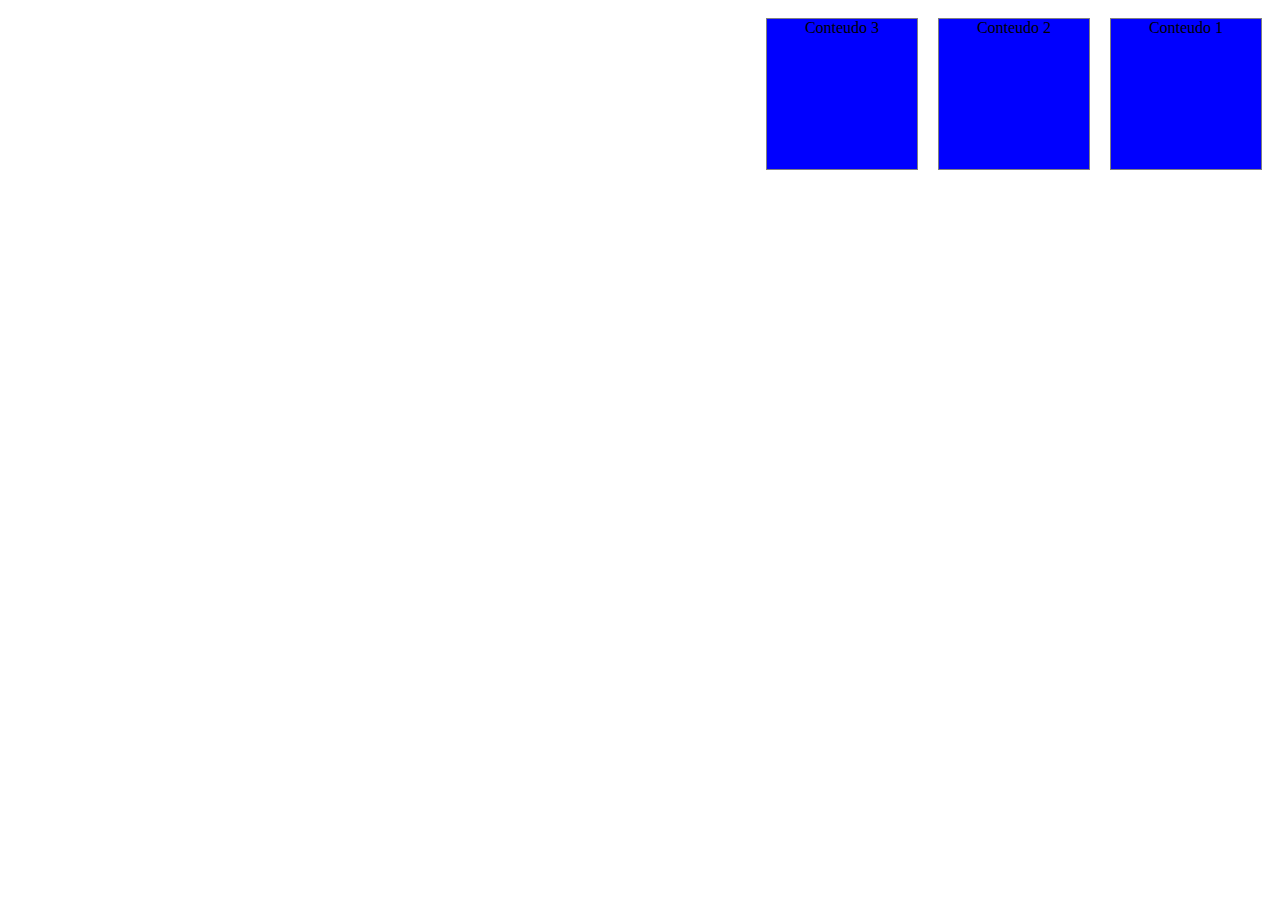
<file: CSS3/ModeloCaixa/index.html>
<!DOCTYPE html>
<html lang="pt-br">
<head>
    <meta charset="UTF-8">
    <meta http-equiv="X-UA-Compatible" content="IE=edge">
    <meta name="viewport" content="width=device-width, initial-scale=1.0">
    <title>Curso CSS3</title>
    <link rel="stylesheet" href="style.css">
</head>
<body>
    <div class="conteudo">
        Conteudo 1
    </div>
    <div class="conteudo">
        Conteudo 2
    </div>
    <div class="conteudo">
        Conteudo 3
    </div>
</body>
</html>
</file>
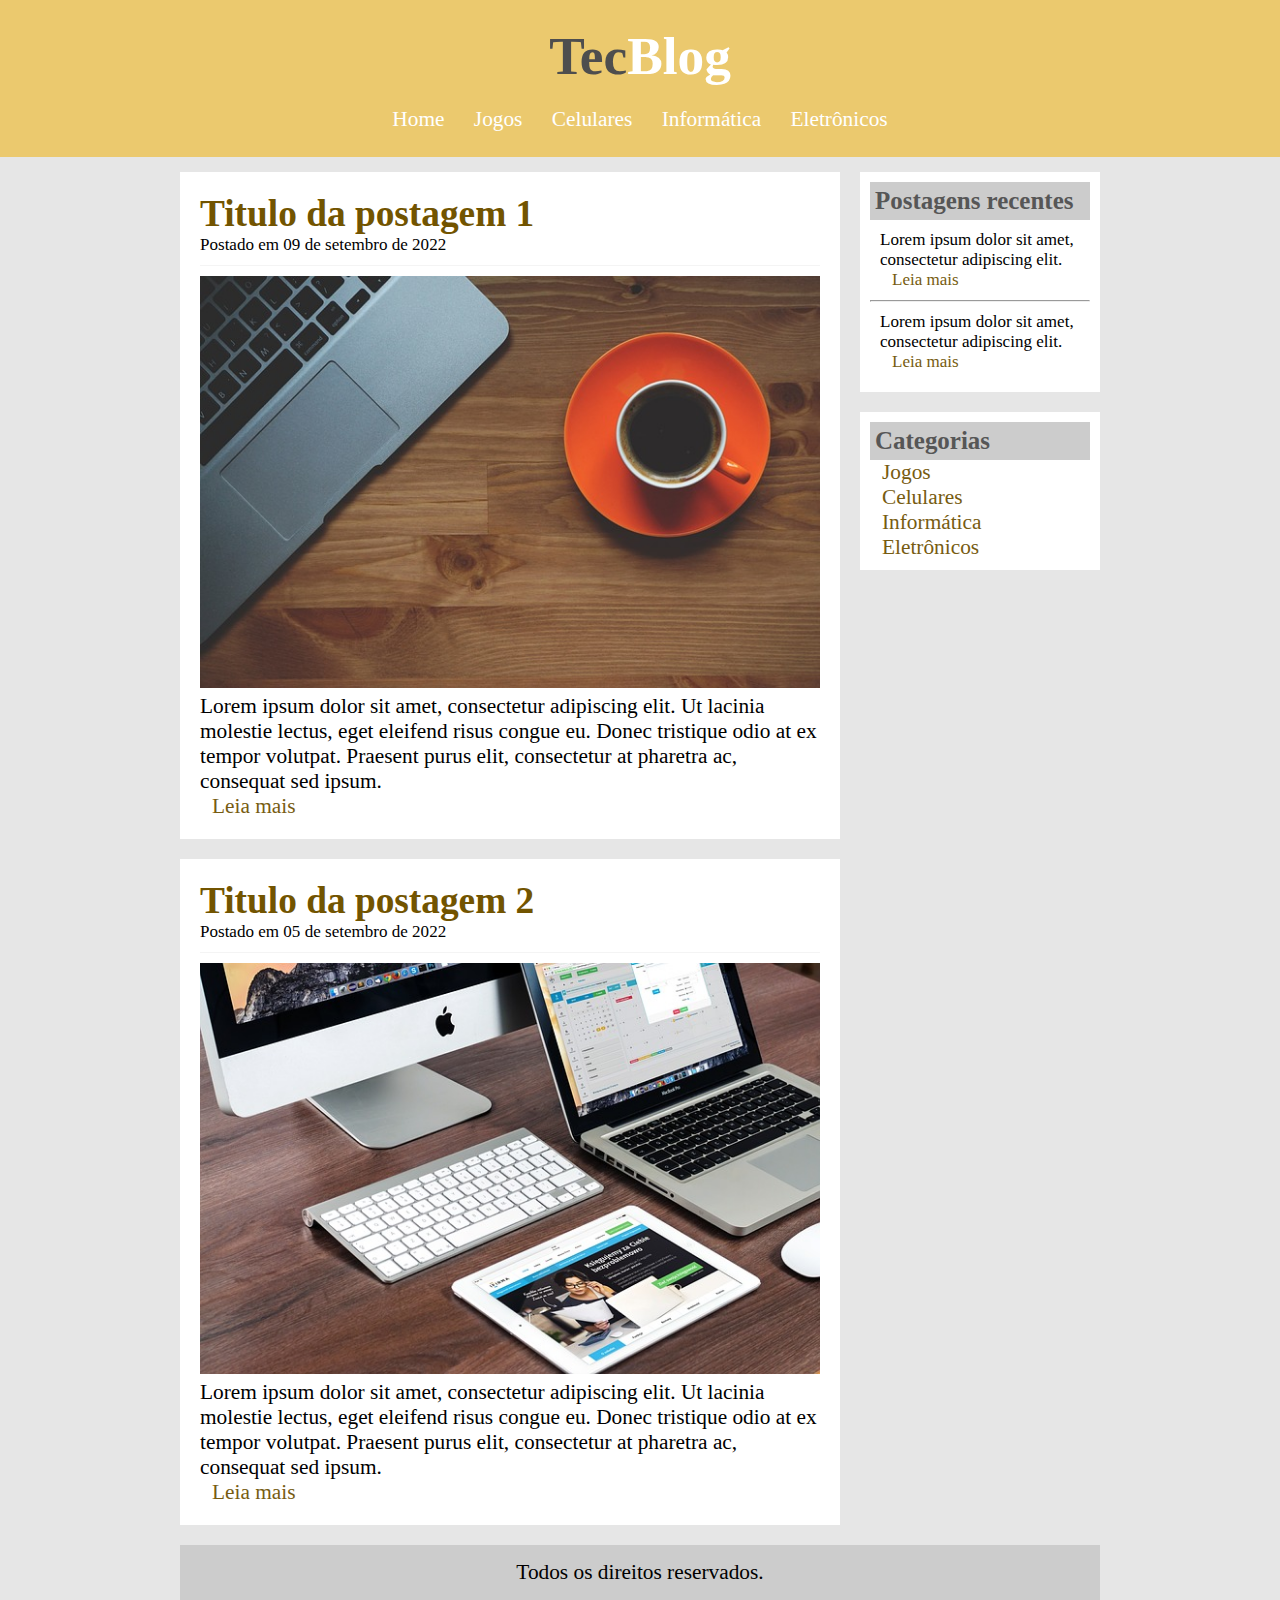
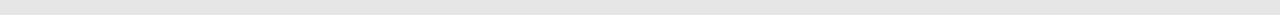
<file: CSS3/TecBlog/index.html>
<!DOCTYPE html>
<html lang="pt-br">
<head>
    <meta charset="UTF-8">
    <meta http-equiv="X-UA-Compatible" content="IE=edge">
    <meta name="viewport" content="width=device-width, initial-scale=1.0">
    <title>TecBlog - Oficial</title>
    <link rel="stylesheet" href="css/style.css">
</head>
<body>
    <div id="area-cabecalho">
        <div id="area-logo">
            <h1>Tec<span class="branco">Blog</span></h1>
        </div>
        <div id="area-menu">
            <a href="index.html">Home</a>
            <a href="jogos.html">Jogos</a>
            <a href="celulares.html">Celulares</a>
            <a href="informatica.html">Informática</a>
            <a href="eletronicos.html">Eletrônicos</a>
        </div>
    </div>

    <div id="area-principal">

        <div id="area-post">
            <!-- abertura postagem -->
            <div class="post">
                <h2 class="titulopost">Titulo da postagem 1</h2>
                <span class="data-post">Postado em 09 de setembro de 2022</span>
                <img width="620px" src="img/imagem1.jpg">
                <p>Lorem ipsum dolor sit amet, consectetur adipiscing elit. Ut lacinia molestie lectus, eget eleifend risus congue eu. Donec tristique odio at ex tempor volutpat. Praesent purus elit, consectetur at pharetra ac, consequat sed ipsum.</p>
                <a href="">Leia mais</a>
            </div>
            <!-- fechamento postagem-->
            <!-- abertura postagem -->
            <div class="post">
                <h2 class="titulopost">Titulo da postagem 2</h2>
                <span class="data-post">Postado em 05 de setembro de 2022</span>
                <img width="620px" src="img/imagem2.jpg">
                <p>Lorem ipsum dolor sit amet, consectetur adipiscing elit. Ut lacinia molestie lectus, eget eleifend risus congue eu. Donec tristique odio at ex tempor volutpat. Praesent purus elit, consectetur at pharetra ac, consequat sed ipsum.</p>
                <a href="">Leia mais</a>
            </div>
            <!-- fechamento postagem-->
        </div>
        <div id="menu-lateral">
            <div class="conteudo-lateral">
                <h3>Postagens recentes</h3>
                <div class="post-lateral">
                    <p>Lorem ipsum dolor sit amet, consectetur adipiscing elit.</p>
                    <a href="">Leia mais</a>
                </div>
                <hr>
                <div class="post-lateral">
                    <p>Lorem ipsum dolor sit amet, consectetur adipiscing elit.</p>
                    <a href="">Leia mais</a>
                </div>
            </div>
        </div>
        <div id="menu-lateral">
            <div class="conteudo-lateral">
                <h3>Categorias</h3>
                <a href="">Jogos</a>
                <br>
                <a href="">Celulares</a>
                <a href="">Informática</a>
                <a href="">Eletrônicos</a>
            </div>
        </div>

        <div id="rodape">
            Todos os direitos reservados.
        </div>
    </div>
</body>
</html>
</file>
<file: CSS3/ModeloCaixa/style.css>
/*
Modelo de caixa
*/

/*.conteudo{
    border: 1px solid red;
    padding-top: 20px;
    padding-right: 20px;
    width: 150px;
}*/


/*
Elementos Flutuantes
*/

.conteudo{
    background: blue;
    border: 1px solid gray;
    width: 150px;
    height: 150px;
    float: right;
    text-align: center;
    margin: 10px;
}

/*.conteudo1{
    background: red;
    border: 1px solid gray;
    width: 150px;
    height: 150px;
    float: right;
}*/
</file>
<file: CSS3/TecBlog/css/style.css>
/*Limpar formatações padrão*/
* {
    margin: 0;
    padding: 0;
}

body {
    font-size: 16pt;
    font-family: Calibri;
    background: #e6e6e6;
}

/* ***Layout*** */

#area-cabecalho {
    background-color: #ebc96e;
    padding: 15px;
    text-align: center;
}

#area-logo,
#area-menu {
    padding: 10px;
}

#area-principal {
    width: 920px;
    margin: 0 auto;
    padding: 15px;
}


#area-post {
    width: 660px;
    float: left;
}

#menu-lateral {
    width: 240px;
    float: right;
}

#rodape {
    clear: both;
    text-align: center;
    padding: 15px;
    background: #CCC;
}

.post {
    padding: 20px;
    margin-bottom: 20px;
    background: white;
}

.titulopost {
    font-family: Calibri;
    font-size: 28pt;
    color: #725400;
}

.data-post {
    font-size: 0.8em;
    border-bottom: 1px solid #f4f4f4;
    padding-bottom: 10px;
    margin-bottom: 10px;
    display: block;
}

.conteudo-lateral {
    background: white;
    padding: 10px;
    margin-bottom: 20px;
}

.post-lateral{
    /*border-bottom: 1px dotted #CCC;*/
    font-size: 0.8em;
    padding: 10px;
}


/* *** Formatação Menu*** */

a {
    text-decoration: none;
}

a:link,
a:visited {
    color: #775c11;
    padding: 8px 12px;
}

a:hover {
    text-decoration: underline;
}

#area-cabecalho a:link,
#area-cabecalho a:visited {
    color: #FFF;
    padding: 8px 12px;
}

#area-cabecalho a:hover {
    color: #f7b600;
    background-color: white;
    text-decoration: none;
}

/* ***Formatações Gerais*** */

h1 {
    color: #4e4e4e;
    font-size: 2.5em;
}

h3{
    color: #565656;
    background: #ccc;
    padding: 5px;
}
.branco {
    color: white;
}
</file>
